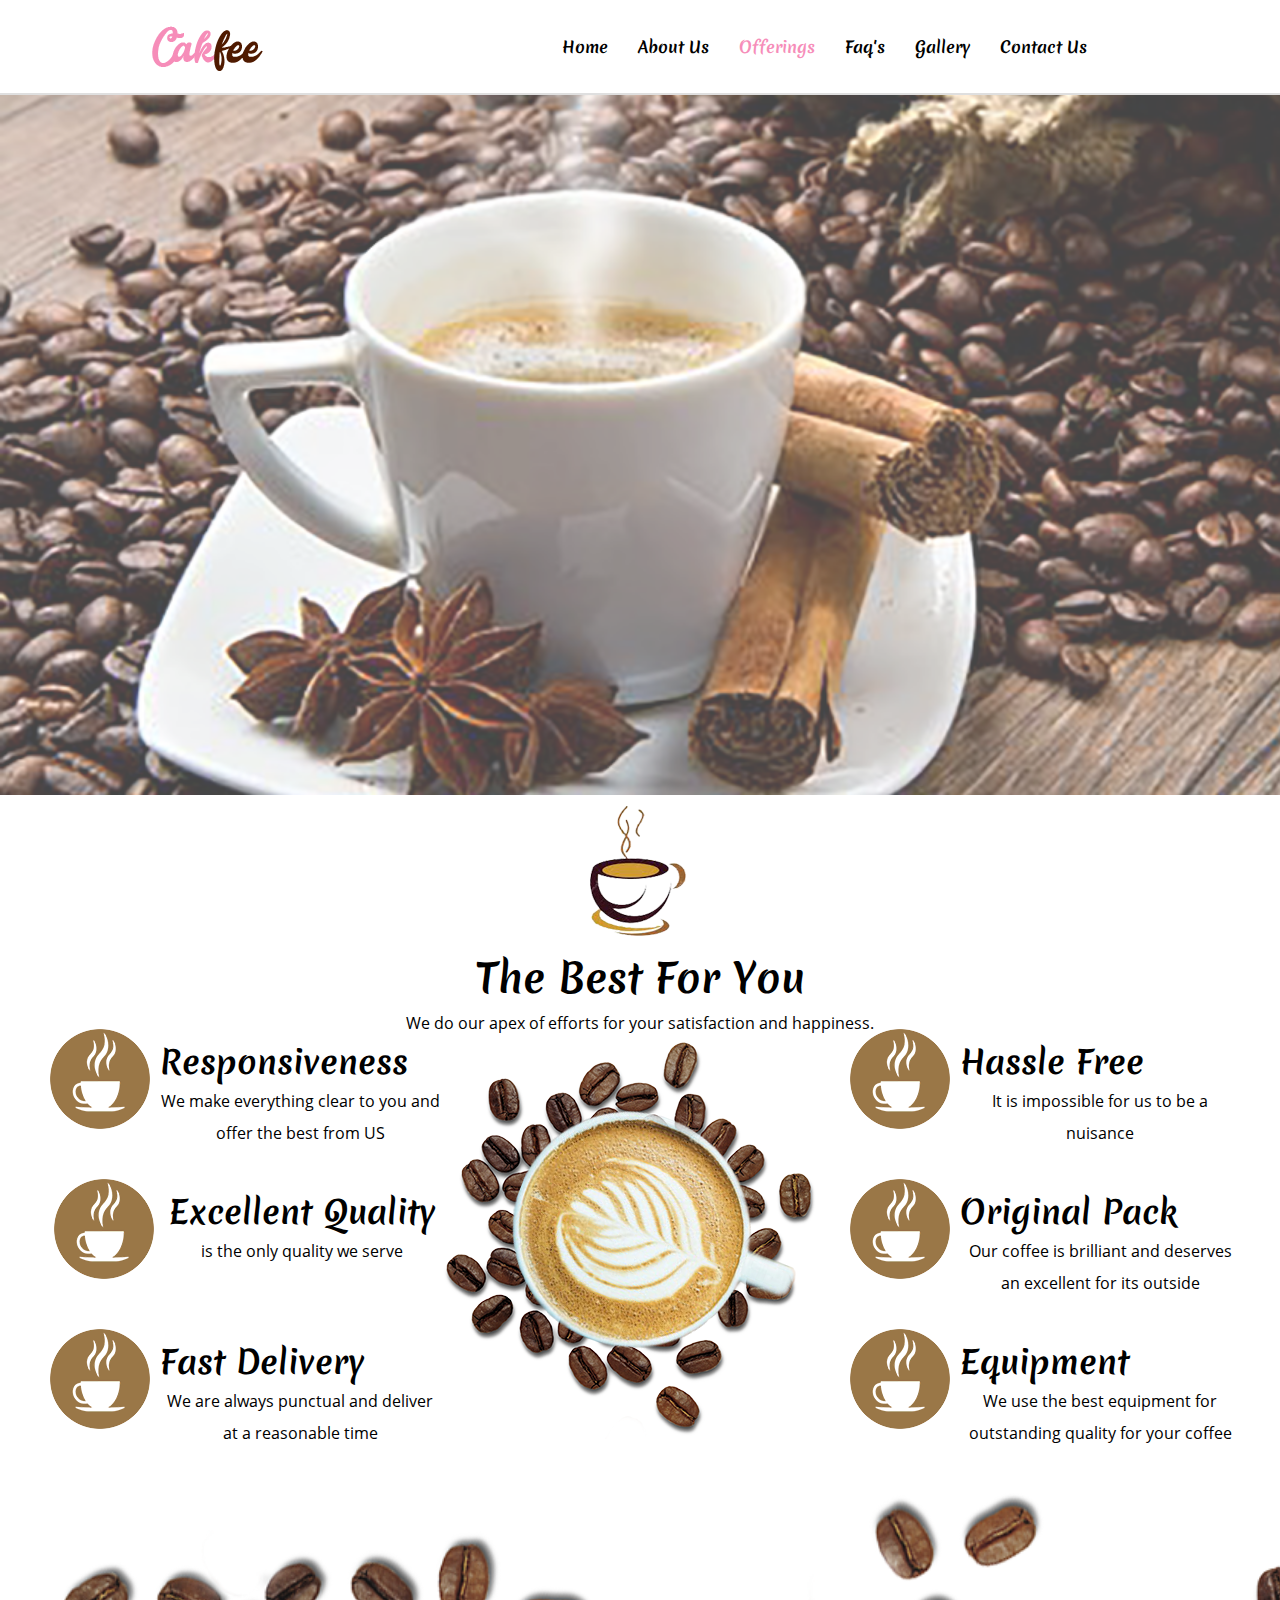
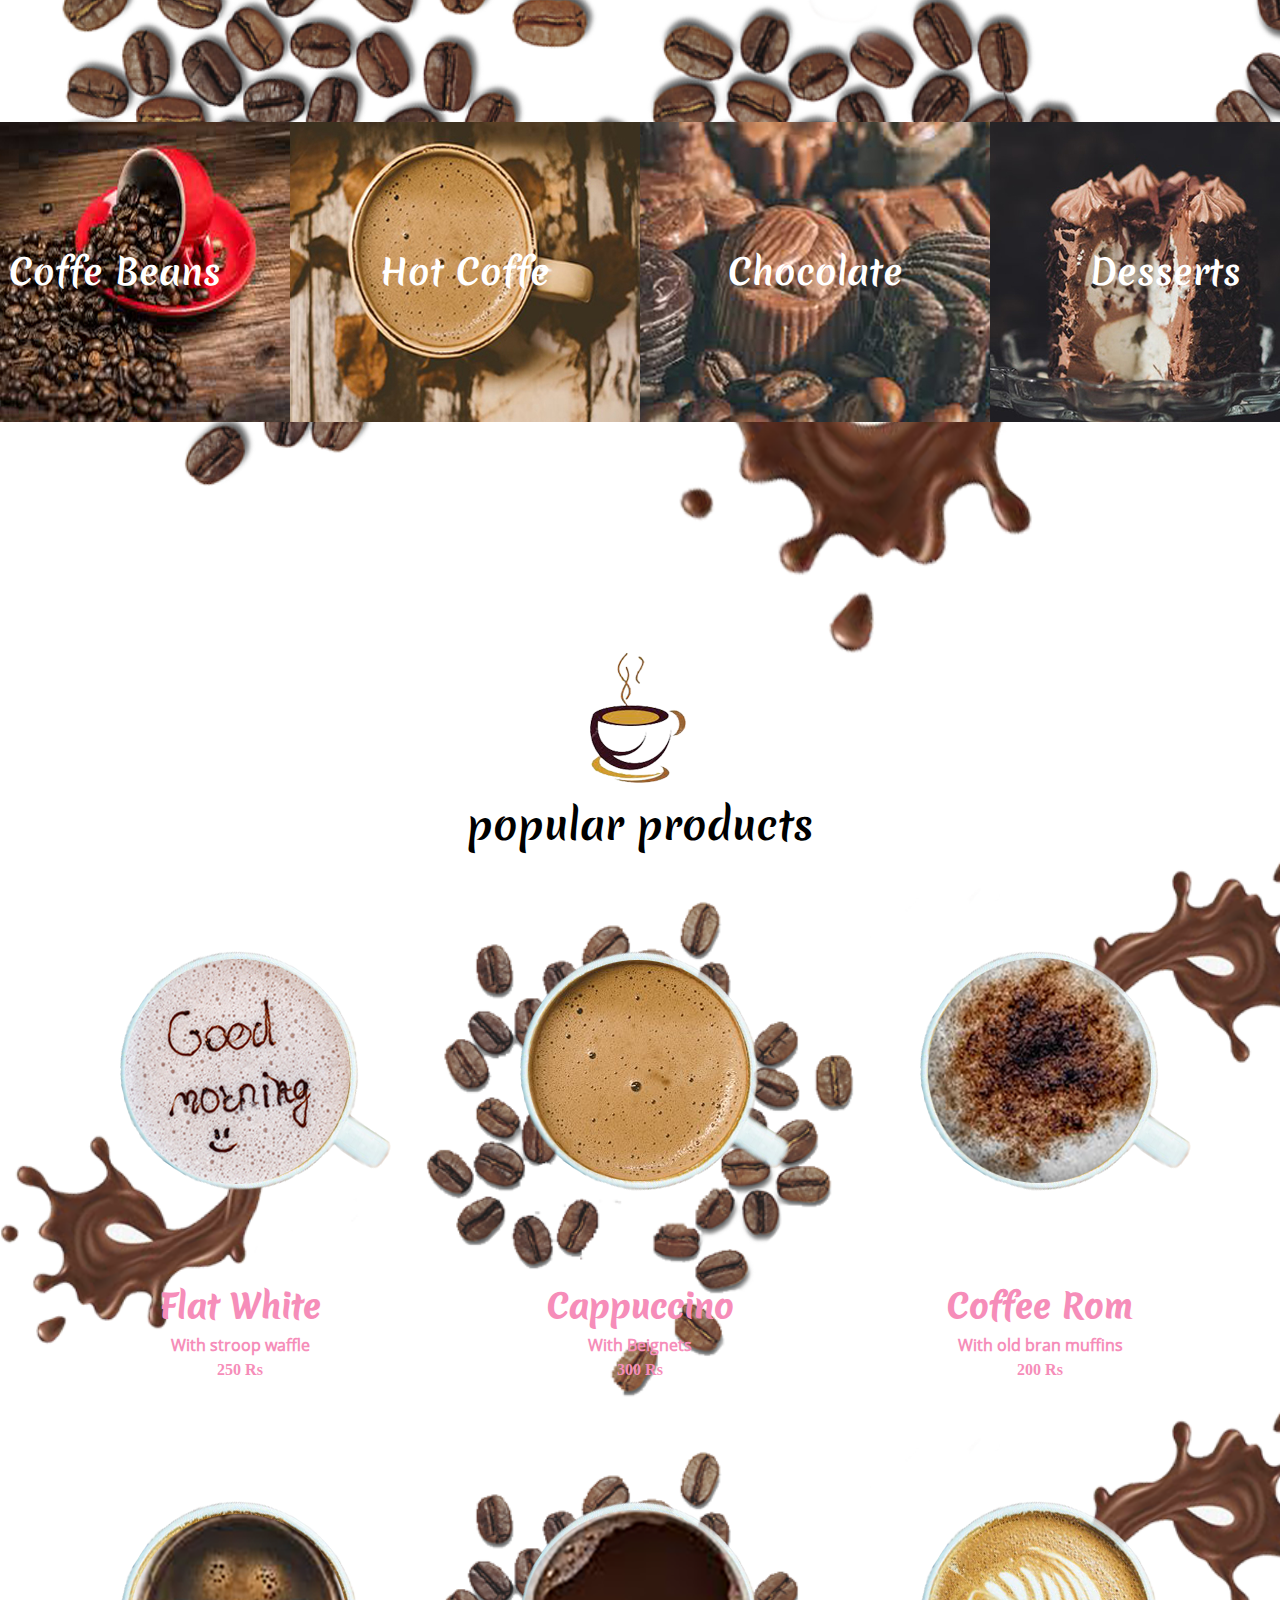
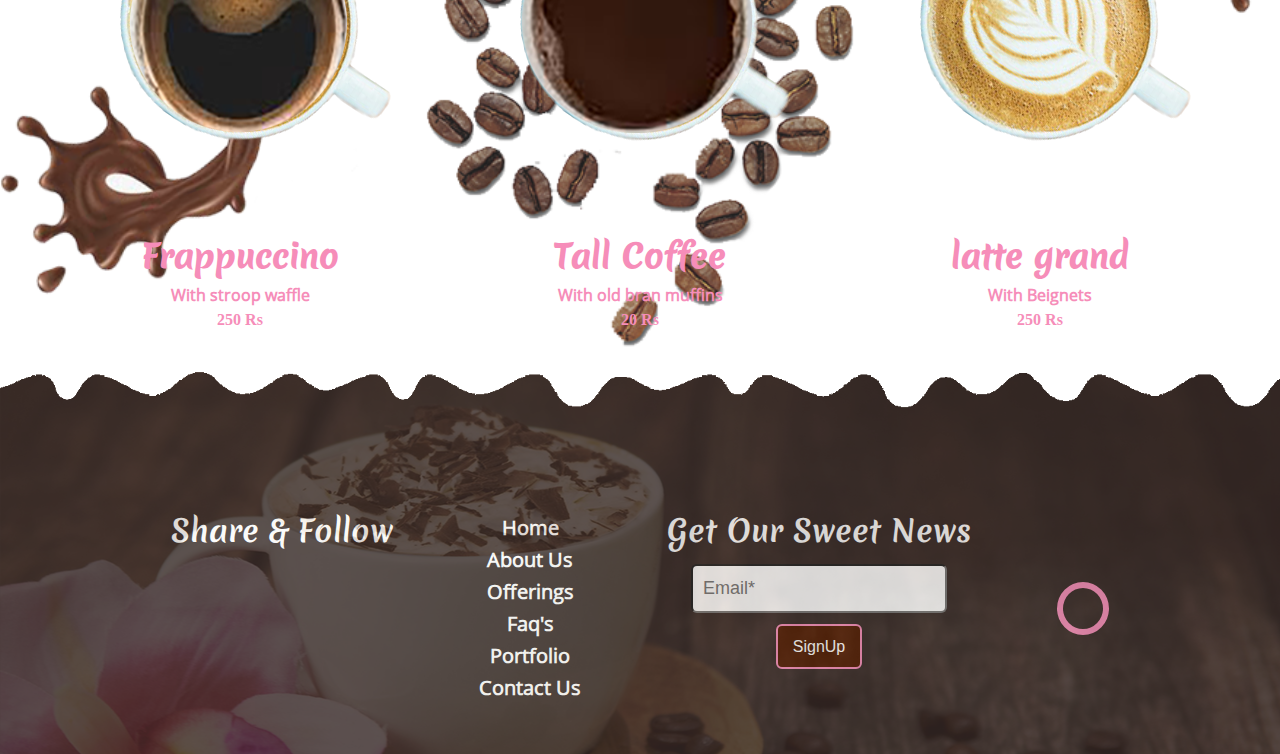
<file: innerpages/coffee.html>
<!DOCTYPE html>
<html lang="en">

<head>
    <meta charset="utf-8">
    <link rel="icon" href="../assets/images/favicon.png" type="image/x-icon" />
    <title>Cakfee-Coffee</title>
    <link rel="stylesheet" href="https://use.fontawesome.com/releases/v5.7.2/css/all.css" integrity="sha384-fnmOCqbTlWIlj8LyTjo7mOUStjsKC4pOpQbqyi7RrhN7udi9RwhKkMHpvLbHG9Sr" crossorigin="anonymous">
    <link rel="stylesheet" href="../assets/css/header.css">
    <link rel="stylesheet" href="../assets/css/footer.css">
    <link rel="stylesheet" href="../assets/css/main.css">
</head>

<body>
    <!--header starts -->
    <div id="top">
        
    </div>
    <header>

        <div class="logo">
            <a href="../index.html">
                <img src="../assets/images/logo.png" alt="logo">
            </a>
        </div>
        <div>
            <nav>
                <ul>
                    <li><a href="../index.html">Home</a></li>
                    <li><a href="aboutUs.html">About Us</a></li>
                    <li><a href="cake.html" class="active">Offerings</a>
                        <ul>
                            <li><a href="cake.html">Cakes</a></li>
                            <li><a href="cupcakes.html">Cupcakes</a></li>
                            <li><a href="coffee.html">Coffee</a></li>
                        </ul>
                    </li>
                    <li><a href="faq.html">Faq's</a></li>
                    <li><a href="gallery.html" >Gallery</a></li>
                    <li><a href="contact-us.html">Contact Us</a></li>
                </ul>
            </nav>
        </div>
    </header>
    <!-- header ends -->
    <!-- main start -->
    <main>
        <section class="coffee_banner banner">
        </section>
        <section>
            <div class="wrapper">
                <div><img src="../assets/images/coffee/icon-cup-1.png" alt="icon"></div>
                <div><span class="sec-m-span">The Best For You</span></div>
                <div>
                    <p class="mypara">
                        We do our apex of efforts for your satisfaction and happiness.
                    </p>
                </div>
            </div>
        </section>
        <section>
            <div class="wrapper-2">
                <div class="wrapper">
                    <div class="child-div">
                        <div class="icon-div">
                            <img src="../assets/images/coffee/icon-cup.png" alt="">
                        </div>
                        <div>
                            <span class="sec-2-span">Responsiveness</span><br>
                            <p class="mypara">We make everything clear to you and offer the best from US</p>
                        </div>

                    </div>
                    <div class="child-div">
                        <div class="icon-div">
                            <img src="../assets/images/coffee/icon-cup.png" alt="">
                        </div>
                        <div>
                            <span class="sec-2-span">Excellent Quality</span><br>
                            <p class="mypara">is the only quality we serve</p>
                        </div>

                    </div>
                    <div class="child-div">
                        <div class="icon-div">
                            <img src="../assets/images/coffee/icon-cup.png" alt="">
                        </div>
                        <div>
                            <span class="sec-2-span">Fast Delivery</span><br>
                            <p class="mypara">We are always punctual and deliver at a reasonable time</p>
                        </div>

                    </div>
                </div>
                <div>
                    <img src="../assets/images/coffee/sec-2-c-cup.png" alt="coffee-cup">
                </div>
                <div class="wrapper">
                    <div class="child-div">
                        <div class="icon-div">
                            <img src="../assets/images/coffee/icon-cup.png" alt="">
                        </div>
                        <div>
                            <span class="sec-2-span">Hassle Free</span><br>
                            <p class="mypara">It is impossible for us to be a nuisance</p>
                        </div>

                    </div>
                    <div class="child-div">
                        <div class="icon-div">
                            <img src="../assets/images/coffee/icon-cup.png" alt="">
                        </div>
                        <div>
                            <span class="sec-2-span">Original Pack</span><br>
                            <p class="mypara">Our coffee is brilliant and deserves an excellent for its outside</p>
                        </div>

                    </div>
                    <div class="child-div">
                        <div class="icon-div">
                            <img src="../assets/images/coffee/icon-cup.png" alt="">
                        </div>
                        <div>
                            <span class="sec-2-span">Equipment</span><br>
                            <p class="mypara">We use the best equipment for outstanding quality for your coffee</p>
                        </div>

                    </div>
                </div>
            </div>
        </section>
        <section class="bg_image">
            <div class="sec-3-div">
                <div class="image-box coffee-bean">
                    <div></div>
                    <div><span>Coffe Beans</span></div>
                </div>
                <div class="image-box hot-coffee">
                    <div></div>
                    <div><span>Hot Coffe</span></div>
                </div>
                <div class="image-box chocolate">
                    <div></div>
                    <div><span>Chocolate</span></div>
                </div>
                <div class="image-box dessert">
                    <div></div>
                    <div><span>Desserts</span></div>
                </div>
            </div>
        </section>

        <section class="wrapper">
            
                <div class="sec-4-first-div">
                    <div><img src="../assets/images/coffee/icon-cup-1.png" alt=""></div>
                    <div><span class="sec-m-span">popular products</span></div>
                </div>
                <div class="sec-4-container">
                    <div class="sec-4-inner-div">
                        <div class="cup"><img src="../assets/images/coffee/flat-white.png" alt=""></div>
                        <div><span class="sec-2-span color_style">Flat White</span></div>
                        <div>
                            <p class="mypara color_style">With stroop waffle</p>
                            <p class="color_style">250 Rs</p>
                        </div>
                    </div>
                    <div class="sec-4-inner-div">
                        <div class="cup"><img src="../assets/images/coffee/cappuccino.png" alt=""></div>
                        <div><span class="sec-2-span color_style">Cappuccino</span></div>
                        <div>
                            <p class="mypara color_style">With Beignets</p>
                            <p class="color_style">300 Rs</p>
                        </div>
                    </div>
                    <div class="sec-4-inner-div">
                        <div class="cup"><img src="../assets/images/coffee/coffee-rom.png" alt=""></div>
                        <div><span class="sec-2-span color_style">Coffee Rom</span></div>
                        <div>
                            <p class="mypara color_style">With old bran muffins</p>
                            <p class="color_style">200 Rs</p>
                        </div>
                    </div>

                </div>
                <div class="sec-4-container">
                    <div class="sec-4-inner-div">
                        <div class="cup"><img src="../assets/images/coffee/frappuccino.png" alt=""></div>
                        <div><span class="sec-2-span color_style">Frappuccino</span></div>
                        <div>
                            <p class="mypara color_style">With stroop waffle</p>
                            <p class="color_style">250 Rs</p>
                        </div>
                    </div>
                    <div class="sec-4-inner-div">
                        <div class="cup"><img src="../assets/images/coffee/tall-coffee.png" alt=""></div>
                        <div><span class="sec-2-span color_style">Tall Coffee</span></div>
                        <div>
                            <p class="mypara color_style">With old bran muffins</p>
                            <p class="color_style">20 Rs</p>
                        </div>
                    </div>
                    <div class="sec-4-inner-div">
                        <div class="cup"><img src="../assets/images/coffee/latte-grand.png" alt=""></div>
                        <div><span class="sec-2-span color_style">latte grand</span></div>
                        <div>
                            <p class="mypara color_style">With Beignets</p>
                            <p class="color_style">250 Rs</p>
                        </div>
                    </div>
                </div>
        </section>
    </main>
    <!-- main end -->
    <!-- footer starts -->
    <footer>
        <section class="footer">
            <section class="inner">
                <section class="footer_bg">
                    <div class="footer_inner">
                        <section class="share_media">
                            <p>Share & Follow</p>
                            <div class="a2a_kit a2a_kit_size_32 a2a_default_style">
                                <a class="a2a_button_facebook" href="http://cakfee.consulnet.net/"></a>
                                <a class="a2a_button_twitter" href="http://cakfee.consulnet.net/"></a>
                                <a class="a2a_button_pinterest" href="http://cakfee.consulnet.net/"></a>
                                <a class="a2a_button_google_plus" href="http://cakfee.consulnet.net/"></a>
                            </div>
                        </section>
                    </div>

                    <div class="footer_inner">
                        <div class="footer_links">
                            <ul>
                                <li><a href="../index.html">Home</a></li>
                                <li><a href="aboutUs.html">About Us</a></li>
                                <li><a href="cake.html">Offerings</a></li>
                                <li><a href="faq.html">Faq's</a></li>
                                <li><a href="gallery.html">Portfolio</a></li>
                                <li><a href="contact-us.html">Contact Us</a></li>
                            </ul>
                        </div>
                    </div>

                    <div class="footer_inner">
                        <section class="subscription_form">
                            <form id="subscription_form" method="post">
                                <label for="e_mail">
                                    Get Our Sweet News
                                </label>
                                <input type="email" class="semail" id="e_mail" name="semail" placeholder="Email*" required>
                                <input type="submit" class="submit" value="SignUp" name="s_ubmit">
                            </form>
                        </section>
                    </div>
                    <div> 
                        <a href="#top">
                            <i class="fas fa-angle-up fa-2x"></i>
                        </a>
                     </div>
                </section>
            </section>
        </section>
    </footer>
    <!-- footer end -->
    <script async src="https://static.addtoany.com/menu/page.js"></script>
    <script src="../assets/js/sweetalert.min.js"></script>
     <script src="../assets/js/custom.js"></script>
</body>

</html>
</file>
<file: assets/css/header.css>
header {
    position: sticky;
    top: 0;
    background-color: white;
    border-bottom: 2px solid #dfdfdf;
    padding: 10px 15px 10px 0px;
    z-index: 1;
    font-family: 'MeriendaOne';
}

header,nav {
    display: flex;
    justify-content: space-around;
}
header nav ul {
 list-style-type: none;
}
header nav>ul {
    padding-top: 25px;
    position: relative;
    display: flex;
}
header nav ul li a {
    text-decoration: none;
    display: block;
    padding-right:30px; 
    color:black; 
}
header nav ul li ul li
{
    padding-top:10px; 
}

header nav ul li a:hover {
color: var(--pink_color);
}


nav ul li ul li a
{
    padding:18px 40px;
    border:2px solid var(--pink_color);
    background-color: white;
    color:black;
}

nav ul li ul
{  
    opacity: 0;
    position: absolute;
    visibility: hidden;
    transition: all 1.5s ease;
}
nav ul li a:hover
{
    transition:all 0.5s;/*main ul li*/
}
nav ul li:hover ul{
    opacity: 1;
    visibility: visible;
}

header .logo {
    padding-top: 8px;
}
nav li .active{
    color: var(--pink_color);
}
</file>
<file: assets/css/footer.css>
.footer_links li {
    list-style-type: none;
    font-family: "OpenSans";
    margin: 5px 0px;
    text-align: center;
}

.footer_inner .a2a_default_style a {
    padding: 10px;
}

.footer_inner {
    min-height: 200px;
}

.a2a_svg.a2a_s__default.a2a_s_pinterest,
.a2a_svg.a2a_s__default.a2a_s_google_plus,
.a2a_svg.a2a_s__default.a2a_s_twitter,
.a2a_svg.a2a_s__default.a2a_s_facebook,
.a2a_svg.a2a_s__default.a2a_s_a2a {
    background-color: white !important;
    border-radius: 50%;
    padding: 10px;
}

path {
    fill: var(--brown_color);
}

.footer_links li a {

    color: white;
    font-size: 20px;
    font-weight: bold;


}

.footer_links li a:hover {
    cursor: pointer;
    color: var(--pink_color);

}


.subscription_form label,
.share_media p {
    color: white;
    font-family: 'MeriendaOne';
    font-size: 30px;
    text-align: center;
}

.share_media p {
    padding-bottom: 20px;
}

.subscription_form form {
    display: flex;
    flex-direction: column;
    justify-content: space-between;
    align-items: center;
    height: 160px;
}

.semail {
    font-size: 18px;
    padding: 0 10px;
    max-width: 100%;
    margin: auto;
    min-width: 160px;
    min-height: 42px;
    border-radius: 6px;
}

.submit {
    padding: 10px 15px;
    text-align: center;
    background: var(--brown_color);
    border: 2px solid var(--pink_color);
    color: white;
    font-size: 16px;
    border-radius: 6px;

}

.submit:hover {
    border: 2px solid var(--brown_color);
    cursor: pointer;
    font-size: 16px;
    background: var(--pink_color);
    color: var(--brown_color);
    border-radius: 6px;
}


.footer {
    background: url(../images/footer_img.png) no-repeat;
    height: 400px;
    width: 100%;
    background-size: cover;
}

.footer .inner {
    background: url(../images/bcurvebg.png) no-repeat;
    height: 400px;
    width: 100%;
    opacity: 0.8;
    background-size: cover;
}

.footer_bg {
    display: flex;
    justify-content: space-around;
    align-items: center;
    height: 70px;
    font-size: 16px;
    width: 80%;
    margin: 0 auto;
    padding-top: 220px;
}
</file>
<file: assets/css/main.css>
@font-face {
    font-family: 'OpenSans';
    src: url('../fonts/OpenSans.ttf');
}

@font-face {
    font-family: 'MeriendaOne';
    src: url('../fonts/MeriendaOne.ttf');
}

@font-face {
    font-family: 'GreatVibes';
    src: url('../fonts/GreatVibes.ttf');
}

* {
    margin: 0;
    padding: 0;
    scroll-behavior: smooth;
    --pink_color: #f68db9;
    --brown_color: #4f1a00;
    --blue_color: #5fcac7;
    --light_pink_color: #ff9fbf;
}

a {
    text-decoration: none;
}

/*-----------------HOME PAGE CSS START-----------------*/
.fa-angle-up {
    color: var(--pink_color);
    border: 6px solid var(--pink_color);
    padding: 12px 20px;
    border-radius: 50%;
}

form .esubmit {
    background: var(--brown_color);
    color: white;
    border: 2px solid var(--pink_color);
    font-size: 20px;
    font-family: 'OpenSans';
    height: 50px;
    margin-top: 20px;
    margin-bottom: 55px;
    width: 150px;
}

.cake_submit:hover {
    cursor: pointer;
    font-size: 20px;
    background: var(--pink_color);
    color: var(--brown_color);
    border-color: var(--brown_color);
}


.loader {
    position: fixed;
    left: 0px;
    top: 0px;
    width: 100%;
    height: 100%;
    z-index: 9999;
    text-align: center;
    background: url(../images/loader.svg) center no-repeat #fff;
}

/*main start*/

.banner {
    width: 100%;
    height: calc(100vh - 200px);
}

.swal-text {
    font-size: 20px;
    text-align: center;
}

.heading_style {
    text-align: center;
    font-family: MeriendaOne;
    font-size: 40px;
    color: black;
    margin-top: 50px;
    margin-bottom: 50px;
}

.heading_style::before {
    content: url(../images/llicon.png);
    vertical-align: middle;
}

.heading_style::after {
    content: url(../images/rricon.png);
    vertical-align: middle;
}

.

/*Slider css Start*/
.slick-dots li button,
.slick-next,
.slick-previous {
    display: none;
}

.home_slider img {
    /*width: 1920px;*/
    /* width: calc(200vh);*/
    width: 100%;
    height: calc(100vh - 50px);
}

.home_slider {
    width: 100%;
    display: block;
    text-align: center;
    overflow: hidden;
}

*/
/*Slider Css End*/

.category {
    display: flex;
    flex-direction: column;
    align-items: center;
}

.category .category_content {
    display: flex;
    flex-direction: column;
    justify-content: space-evenly;
    align-items: center;
    height: 330px;
}

.category .category_content h1 {
    font-size: 40px;
    font-family: 'MeriendaOne';
    color: black;
}

.category .category_content p {
    font-size: 22px;
    color: black;
    margin: -80px 0px -30px 0px;
    text-align: center;
    width: 620px;
    margin-bottom: 20px;
    line-height: 1.5em;
}

.category_main_wrapper {
    display: flex;
    justify-content: space-evenly;
    width: 90%;
    margin: 0 auto;
    margin-bottom: 100px;
}

.category_main_wrapper .category_inner {
    width: 220px;
    height: 260px;
    display: flex;
    flex-direction: column;
    justify-content: space-evenly;
    align-items: center;
}

.category_main_wrapper .category_inner p {
    font-size: 22px;
    color: #daac5b;
    margin-top: 50px;
    font-family: 'Kaushan Script';
}

.category_main_wrapper .category_inner img {
    transition: all 0.5s ease-in-out;
}

.category_main_wrapper .category_inner img:hover {
    opacity: 0.8;
    cursor: pointer;
    transform: scale3D(1.1, 1.1, 1);
}

/*-----------------TESTIMONIALS PAGE CSS START-----------------*/

.testimonials {
    padding: 150px 0;
    background-image: url('../images/curvebg.png');
    background-size: cover;
    background-repeat: no-repeat;
    height: 350px;
    max-height: 350px;
}

.testimonials h1 {
    text-align: center;
    color: white;
    font-family: 'MeriendaOne';
    font-size: 40px;
}

.testimonial blockquote {
    width: 60%;
    line-height: 1.5em;
    height: calc(100vh-20px);
    text-align: center;
    margin: 0 auto;
    font-size: 25px;
    padding: 20px 0px;
    color: white;
    font-family: 'OpenSans';
}

.testimonial cite {
    font-size: 25px;
    color: white;
    font-family: 'MeriendaOne';
}

.testimonial blockquote p:first-letter {
    font-size: 45px;
    font-family: 'MeriendaOne';
}


/*-----------------TESTIMONIALS PAGE CSS END-----------------*/

/*Prices Start*/
.cake_price {
    height: auto;
    width: 300px;
    background: var(--blue_color);
    border: 1px solid var(--blue_color);
    border-radius: 10px;
}

.price_inner {
    position: relative;
}

.price_inner_sub-div {
    text-align: center;
}

.price_wrapper .price_inner {
    display: flex;
    justify-content: space-around;
    align-items: center;
    width: 80%;
    margin: 0 auto;
}

.price_wrapper {
    margin-bottom: 100px;
}

.price_wrapper .price_inner .cake_price .top_content {
    font-family: 'MeriendaOne';
    font-size: 20px;
}

.price_wrapper .price_inner .cake_price .bottom_content p {
    font-size: 18px;
    font-family: 'OpenSans';
}

.price_wrapper .price_inner .cake_price .bottom_content p:nth-of-type(1) {
    font-family: 'MeriendaOne';
    font-size: 30px;
}

.price_wrapper .price_inner .cake_price .bottom_content p:nth-of-type(2) {
    background: var(--pink_color);
    padding: 10px 20px;
    border-radius: 6px;
    font-size: 20px;
    font-family: 'OpenSans';
    color: white;
}

.cake_price .top_content {
    text-align: center;
    padding: 20px;
    color: white;
}

.cake_price .bottom_content {
    background: white;
    display: flex;
    justify-content: space-around;
    align-items: center;
    flex-direction: column;
    height: 400px;
    margin: 10px;
    border-radius: 10px;
}

.cake_price .bottom_content a {
    color: white;
    background: var(--pink_color);
    padding: 10px 20px;
    border-radius: 20px;
    margin-bottom: 20px;
}

hr {
    width: 50%;

}

/*Prices end*/

/*-----------------HOME PAGE CSS END-----------------*/
/*-----------------ABOUTUS PAGE CSS START-----------------*/
.about_banner {
    background: url(../images/banner/about_banner.jpg);
    background-attachment: fixed;
    background-size: cover;
}

.ourmission_content {
    display: flex;
    flex-direction: column;
    justify-content: space-around;
    align-items: center;
    text-align: center;
    height: 450px;
    padding: 50px;
}

.ourmission h1 {

    font-size: 40px;
    font-family: 'MeriendaOne';
    margin-top: 20px;
}

.ourmission p {
    font-size: 20px;
    color: black;
    line-height: 28px;
    margin-bottom: 50px;
    width: 45%;
    font-family: 'OpenSans';
    text-align: center;
}


.ourteam {
    display: flex;
    flex-direction: column;
    align-items: center;
}

.ourteam .ourteam_content {
    display: flex;
    flex-direction: column;
    justify-content: space-evenly;
    align-items: center;
    height: 330px;
}

.ourteam .ourteam_content h1 {
    font-size: 40px;
    font-family: 'MeriendaOne';
}

.ourteam .ourteam_content p:nth-of-type(1) {
    font-size: 20px;
    margin: -80px 0px -30px 0px;
    text-align: center;
    width: 620px;
    font-family: 'OpenSans';
    line-height: 1.5em;
}

.flip_wrapper {
    display: flex;
    width: 80%;
    justify-content: space-around;
    margin-bottom: 100px;
}
.flip-card:hover{
    cursor: pointer;
}

.flip-card {
    background-color: transparent;
    width: 300px;
    height: 300px;
    perspective: 1000px;
}

.flip-card-inner {
    position: relative;
    border-radius: 50%;
    border: 6px solid var(--pink_color);
    width: 100%;
    height: 100%;
    text-align: center;
    transition: transform 0.6s;
    transform-style: preserve-3d;
    box-shadow: 0 4px 8px 0 rgba(0, 0, 0, 0.2);
}

.flip-card-inner img {
    border-radius: 50%;
}

.flip-card:hover .flip-card-inner {
    transform: rotateY(180deg);
}

.flip-card-front,
.flip-card-back {
    position: absolute;
    width: 100%;
    height: 100%;
    backface-visibility: hidden;

}


.flip-card-back {
    color: var(--light_pink_color);
    border-radius: 50%;
    transform: rotateY(180deg);
    z-index: 1;
    margin-top: 40%;
}

.flip-card-back p:nth-of-type(1) {
    font-size: 30px;
    font-weight: 600;
    font-family: 'OpenSans';
}

.flip-card-back p:nth-of-type(2) {
    font-size: 20px;
    font-weight: 400;
    color: var(--brown_color);
    font-family: 'OpenSans';
}

.about_cake_wrapper {
    display: flex;
    justify-content: center;
    align-items: center;
    background: url(../images/pinkbg.png) no-repeat;
    background-size: cover;
}

.about_cake_wrapper img.cake {
    -webkit-transition: all 0.7s ease-in-out;
    transition: all 0.7s ease-in-out;
}

.about_cake_wrapper img.cake:hover {
    transform: rotate(50deg);
}

.about_cake_wrapper .cake_content {
    width: 30%;
    margin: 100px;
}

.about_cake_wrapper .cake_content h1 {
    font-size: 30px;
    font-family: 'MeriendaOne';
    color: white;
}

.about_cake_wrapper .cake_content p:nth-of-type(1),
.about_cake_wrapper .cake_content p:nth-of-type(2) {
    font-family: 'OpenSans', serif;
    font-size: 20px;
    line-height: 30px;
    margin: 30px 0 20px 0;
    color: white;
}


/*-----------------ABOUTUS PAGE CSS END-----------------*/

/*gallery css start*/

.category_container ul {
    width: 700px;
    display: flex;
    margin: 0 auto;
    justify-content: space-around;
    align-items: center;

}

.gallery_wrapper .category_container .active {
    color: var(--pink_color);
}

.category_item {
    background-color: white;
    padding: 20px 0;
    text-align: center;
    cursor: pointer;
    font-size: 25px;
    color: black;
    display: flex;
    font-family: MeriendaOne;
    align-items: center;
    
}

.category_item:nth-of-type(1)::before {

    content: url('../images/llicon.png');
}

.category_item:nth-last-of-type(1)::after {
    content: url('../images/rricon.png');
}

.category_item:hover {
    color: #ff91a4;
}

.category_item::after {
    content: url('../images/icon.png');
    padding: 0px 20px;
}

.block_container {

    display: block;
    margin: 0px auto;
    height: 1200px;
}

.bakery_item {
    box-sizing: border-box;
    padding: 2px;
    margin: 2px;
    width: 25%;
    border-radius: 15px;
    transition: all 0.4s ease-in-out;
    
}

.hide {
    transform: scale(0);
    width: 0;
    padding: 0;
    transition: all 1s ease-in;
}

#lightgallery {
    margin-top: 2%;
    text-align: center;
}

#lightgallery img {
    border: 3px solid #ff91a4;
    transition: all 1s ease;

}

#lightgallery img:hover,
.gallery_inner img:hover {

    opacity: 0.6;
    cursor: pointer;
}

/*gallery css end*/
/*faqs css start*/

.ui-state-default {
    background-color: var(--pink_color);
    border: 2px solid var(--light_pink_color);
}

.ui-accordion .ui-accordion-header {
    font-size: 20px;
}

.ui-widget-content {
    font-size: 18px;
}

.ui-state-active {
    font-weight: 600px;
}

.accordion {
    width: 50%;
    margin: 20px;
}

.faq_banner {
    background: url(../images/banner/faq_banner.jpg);
    background-attachment: fixed;
    background-size: cover;
}

.faq_inner {
    display: flex;
    justify-content: space-around;
    align-items: center;
}

.terms_section ol {
    margin: 50px 0px 50px 20%;
    width: 60%;
}

ol li:first-letter {
    font-family: 'GreatVibes';
    font-size: 50px;
    color: var(--brown_color);
}

ol li {
    list-style-image: url(../images/icon.png);
    list-style-position: inside;
    margin: 20px;
    font-size: 18px;
    font-family: 'Open Sans';

}

.terms_section p {
    text-align: center;
    font-size: 25px;
    font-family: 'Open Sans';
    font-weight: 500;
    color: var(--pink_color);
    margin-bottom: 50px;
}

.faq_contact {
    font-weight: bold;
    font-size: 30px;
    color: var(--brown_color);
    font-family: 'MeriendaOne';
}

/*faqs css end*/
/*cake css start*/

.cakebanner {
    background: url(../images/cakes/cake.jpg);
    background-attachment: fixed;
    background-size: cover;
}

.cake_container {
    display: flex;
    justify-content: space-around;
    align-items: center;
}

.cake_container h2 {
    font-family: 'MeriendaOne';
    text-align: center;
    font-size: 30px;
    padding-top: 43px;
    padding-bottom: 10px;
    color: var(--pink_color);
}

.cake_container p {
    font-family: 'MeriendaOne';
    text-align: center;
    font-size: 20px;
}

div.container div.gallery {
    display: none;
}

.cake_orderform p {
    text-align: center;
    font-family: 'OpenSans';
    font-size: 20px;
    margin-bottom: 50px;
}

.form_heading {
    margin-bottom: 10px;
}

.form-control {
    color: #fb8a9d;
    font-size: 15px;
    font-family: 'MeriendaOne';
    margin-top: 14px;
    width: 300px;
    max-width: 100%;
    border-radius: 6px;
    border: 1px solid #af9c9c;
    padding: 0 10px;
}

form input {
    height: 45px;
}

form .cake_submit,
.contact_form .submit {
    background: var(--brown_color);
    color: white;
    border: 2px solid var(--pink_color);
    font-size: 20px;
    font-family: 'OpenSans';
    height: 50px;
    margin-top: 20px;
    margin-bottom: 55px;
    width: 150px;
}

.cake_submit:hover {
    cursor: pointer;
    font-size: 20px;
    background: var(--pink_color);
    color: var(--brown_color);
    border-color: var(--brown_color);
}

div.form_selection {
    display: flex;
    flex-direction: column;
    align-items: end;
    padding-top: 14px;
}

div.selection {
    padding-bottom: 14px;
    font-size: 20px;
    font-family: 'MeriendaOne';
    display: flex;
    align-items: center;
    flex-direction: column;
}

select#select_item,
select#selection {
    font-size: 16px;
    font-family: 'MeriendaOne';
    border-radius: 6px;
    border: 1px solid #edecec;
    padding-top: 10px;
    padding-bottom: 10px;
    padding-left: 10px;
}

select#selection {
    margin-top: 27px;
}

form#order_form p {
    padding-top: 40px;
    padding-bottom: 10px;
    font-size: 21px;
    font-family: 'MeriendaOne';
    color: brown;
}

div.cake_container img.birthday_cake:hover,
img.wed_cake:hover,
img.baby_cake:hover {
    opacity: 0.7;
}

/*cake css end*/
/*Contact us css start*/
.contact_banner {
    background: url(../images/banner/banner_contact2.jpg);
    background-attachment: fixed;
    background-size: cover;
}

.contact_main_wrapper h3 {
    font-family: 'MeriendaOne';
    text-align: center;
    font-size: 30px;
}

.container .opening-hours p {
    margin-bottom: 10px;
    margin-top: 25px;
    line-height: 1.5;
    font-size: 23px;
    text-align: center;
}

form {
    transition: all 4s ease-in-out;
    display: flex;
    flex-direction: column;
    align-items: center;
}

.form-control {
    color: green;
    font-size: 15px;
    font-family: 'MeriendaOne';
    margin-top: 14px;
    width: 300px;
    max-width: 100%;
    border-radius: 6px;
    border: 1px solid #edecec;
    padding: 0 10px;
}

.contact_form .submit:hover {
    cursor: pointer;
    font-size: 20px;
    background: var(--pink_color);
    color: var(--brown_color);
    border-color: var(--brown_color);
}

.contact_content {
    display: flex;
    justify-content: space-around;
    align-items: center;
    flex-direction: row;
    margin: 100px 0px;
}

.contact_form_wrapper input,
.contact_form_wrapper textarea {
    width: 300px;
}

.contact_container .opening-hours p {
    display: flex;
    justify-content: space-around;
    align-items: center;
    height: 80px;
    line-height: 1.5;
    font-size: 23px;
    text-align: center;

}

.contact_form_wrapper {
    height: 300px;
}

.our-contact address {
    display: flex;
    justify-content: space-around;
    align-items: center;
    flex-direction: column;
    height: 230px;
    line-height: 1.5;
    font-size: 23px;
    text-align: center;
}

.our-contact div {
    display: flex;
    justify-content: space-between;
    align-items: center;
    flex-direction: column;
}

.our-contact address a {
    color: black;
    text-decoration: none;
}

iframe {
    width: 100%;
}

/*Contact us css end*/


/*Cup Cake css start*/

.cupcake_banner {
    background: url(../images/cupcake/banner7.jpg);
    background-attachment: fixed;
    background-size: cover;
}

.cupcake_gallery_inner,
.cake_wrapper .cake_container {
    display: flex;
    justify-content: space-around;
    width: 80%;
    align-items: center;
    margin: 0 auto;
}

.cupcake_gallery_inner .sub-div,
.cake_wrapper .cake_container .sub-div {
    margin: 30px;
    display: flex;
    align-items: center;
    justify-content: space-around;
    flex-direction: column;
    height: 400px;
}

.cupcake_gallery_inner .sub-div p,
.cake_wrapper .cake_container .sub-div p {

    text-align: center;
    font-size: 20px;
    font-family: MeriendaOne;
    color: var(--light_pink_color);
}

.cupcake_gallery_inners .sub-div a {
    text-decoration: none;
}

.cupcake_gallery_inner .sub-div img,
.cake_wrapper .cake_container .sub-div img {
    border: 3px solid #ff91a4;
    transition: all 1s ease;
    box-sizing: border-box;
    padding: 3px;
    height: 300px;
    width: 220px;
    margin: 2px;

    border-radius: 15px;
}

/*Cup Cake css end*/

/*Coffe css start*/

.coffee_banner {
    background: url(../images/coffee/coffee-hero.png);
    background-attachment: fixed;
    background-size: cover;
}


.wrapper {
    display: flex;
    justify-content: flex-end;
    flex-direction: column;
    align-items: center;
}

.sec-m-span {
    font-family: 'MeriendaOne';
    font-size: 30pt;
}

.mypara {
    font-family: 'OpenSans';
    color: black;
    font-size: 12pt;
    text-align: center;
    line-height: 2;
}

.my-para-2 {
    font-family: 'OpenSans';
    font-size: 12pt;
    color: #ffffff;
    line-height: 2;
}

/*----section-2--start----*/

.wrapper-2 {
    display: flex;
    justify-content: center;
    flex-direction: row;
}

.sec-2-span {
    font-family: 'MeriendaOne';
    font-size: 24pt;
}

.color_style {
    color: var(--pink_color);

    font-weight: bold;
}

.icon-div {
    margin-top: -20px;
}

.child-div {
    height: 150px;
    width: 400px;
    display: flex;
    flex-direction: row;
    justify-content: space-evenly;
}

/*----section-4-start----*/
.bg_image {
    height: 765px;
    background-image: url('../images/coffee/sec-3-background.png');
    background-repeat: no-repeat;
    background-size: cover;
    display: flex;
    justify-content: center;
    align-items: center;
}

.sec-3-div {
    height: 300px;
    display: flex;
    justify-content: flex-start;
    align-items: space-evenly;
    font-family: 'MeriendaOne';
    font-size: 26pt;
    color: #ffffff;
}

.coffee-bean {
    background-image: url('../images/coffee/coffee-bean.jpg');
    background-repeat: no-repeat;
}

.image-box {
    width: 350px;
    height: 300px;
    display: flex;
    justify-content: center;
    align-items: center;
    flex-direction: column;
}

.hot-coffee {
    background-image: url('../images/coffee/hot-coffee.jpg');
    background-repeat: no-repeat;
}

.chocolate {
    background-image: url('../images/coffee/chocolate.jpg');
    background-repeat: no-repeat;
}

.dessert {
    background-image: url('../images/coffee/dessert.jpg');
    background-repeat: no-repeat;
}

section:nth-of-type(5) {
    height: 1300px;
}

.sec-4-first-div {
    height: 200px;
    display: flex;
    justify-content: flex-end;
    flex-direction: column;
    align-items: center;
}

.sec-4-heading {
    font-family: 'MeriendaOne';
    font-size: 32pt;
}

.sec-4-container {
    background-image: url('../images/coffee/bg-image.png');
    background-repeat: no-repeat;
    background-size: cover;
    height: 550px;
    width: 1400px;
    display: flex;
    justify-content: center;
    flex-direction: row;
    align-items: center;
    text-align: center;
}

.sec-4-inner-div {
    display: flex;
    justify-content: flex-end;
    flex-direction: column;
    align-items: center;
}

.cup {
    -webkit-transition: all 0.7s ease-in-out;
    transition: all 0.7s ease-in-out;
}

.cup:hover {
    transform: rotate(35deg);
}

/*Coffee css end*/
</file>
